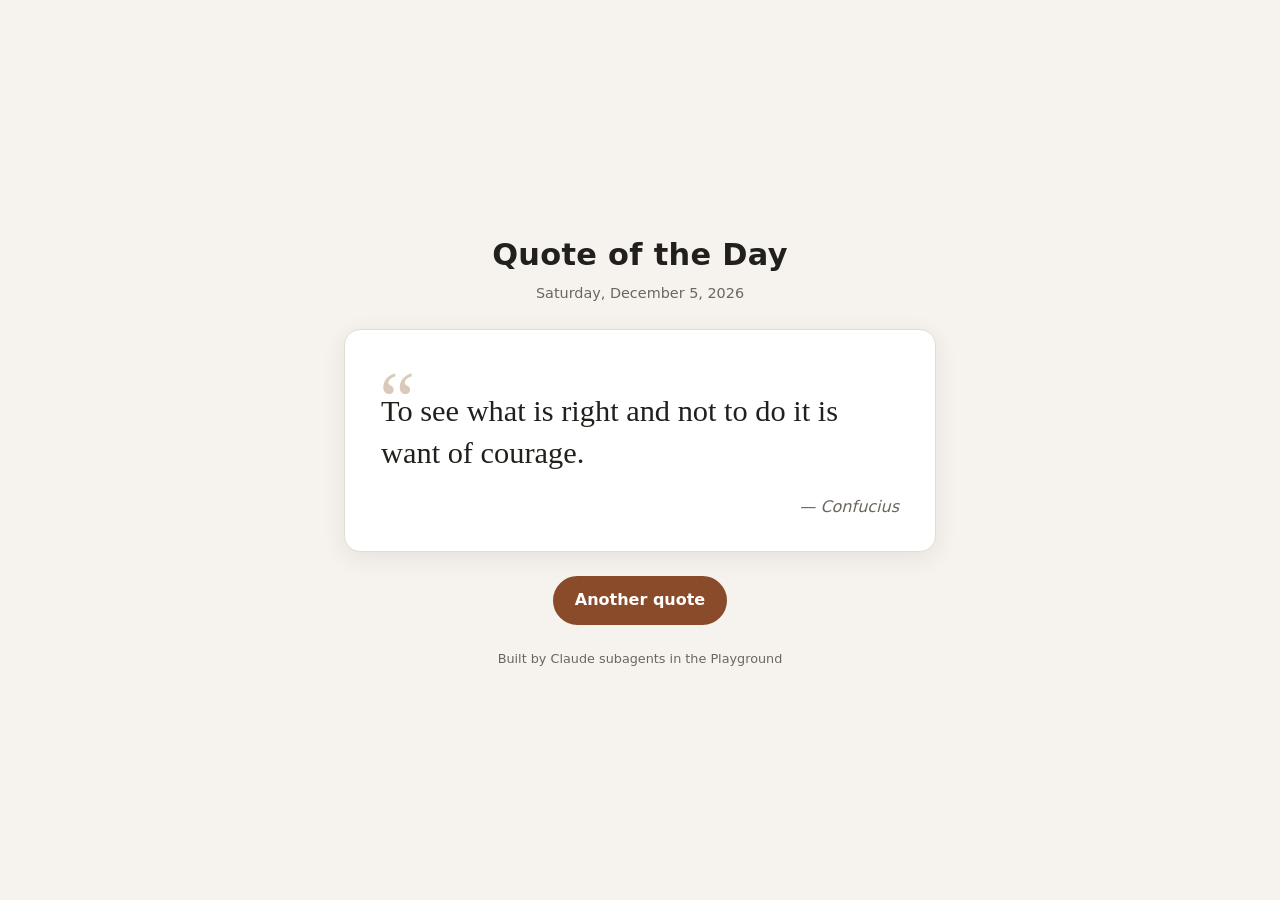
<file: quote-of-the-day/index.html>
<!DOCTYPE html>
<html lang="en">
<head>
  <meta charset="utf-8">
  <meta name="viewport" content="width=device-width, initial-scale=1">
  <title>Quote of the Day</title>
  <link rel="stylesheet" href="style.css">
</head>
<body>
  <main class="qotd">
    <header class="qotd__header">
      <h1 class="qotd__title">Quote of the Day</h1>
      <p class="qotd__date" id="qotd-date"></p>
    </header>

    <figure class="qotd__card" id="qotd-card" aria-live="polite" aria-atomic="true">
      <blockquote class="qotd__text" id="qotd-text"></blockquote>
      <figcaption class="qotd__author" id="qotd-author"></figcaption>
    </figure>

    <div class="qotd__actions">
      <button type="button" class="qotd__button" id="qotd-next">Another quote</button>
      <button type="button" class="qotd__button qotd__button--ghost" id="qotd-today" hidden>Back to today's</button>
    </div>

    <footer class="qotd__footer">Built by Claude subagents in the Playground</footer>
  </main>
  <script src="quotes.js"></script>
</body>
</html>
</file>
<file: quote-of-the-day/style.css>
:root {
  --bg: #f6f3ee;
  --surface: #ffffff;
  --text: #22201c;
  --muted: #6b665e;
  --border: #e2ddd3;
  --accent: #8a4b2a;
  --accent-hover: #6f3b20;
  --accent-contrast: #ffffff;
  --quote-mark: #d9c9b8;
  --shadow: 0 6px 24px rgba(40, 30, 20, 0.08);
  --focus: #1d5fd1;
}

@media (prefers-color-scheme: dark) {
  :root {
    --bg: #14130f;
    --surface: #1f1d18;
    --text: #efebe3;
    --muted: #a39d92;
    --border: #36322a;
    --accent: #e0a279;
    --accent-hover: #ebb690;
    --accent-contrast: #1a1209;
    --quote-mark: #4a4034;
    --shadow: 0 6px 24px rgba(0, 0, 0, 0.45);
    --focus: #8ab4ff;
  }
}

*,
*::before,
*::after {
  box-sizing: border-box;
}

[hidden] {
  display: none !important;
}

html {
  -webkit-text-size-adjust: 100%;
}

body {
  margin: 0;
  min-height: 100vh;
  background-color: var(--bg);
  color: var(--text);
  font-family: system-ui, -apple-system, "Segoe UI", Roboto, Helvetica, Arial, sans-serif;
  line-height: 1.5;
  overflow-x: hidden;
}

.qotd {
  max-width: 640px;
  min-height: 100vh;
  margin: 0 auto;
  padding: 2rem 1rem;
  display: flex;
  flex-direction: column;
  justify-content: center;
  gap: 1.5rem;
}

.qotd__header {
  text-align: center;
}

.qotd__title {
  margin: 0;
  font-size: clamp(1.4rem, 5vw, 1.9rem);
  font-weight: 700;
  letter-spacing: 0.01em;
}

.qotd__date {
  margin: 0.35rem 0 0;
  font-size: 0.9rem;
  color: var(--muted);
}

.qotd__card {
  position: relative;
  margin: 0;
  padding: 2rem 1.25rem 1.5rem;
  background-color: var(--surface);
  border: 1px solid var(--border);
  border-radius: 16px;
  box-shadow: var(--shadow);
}

.qotd__card.is-changing {
  animation: qotd-change 0.25s ease;
}

@keyframes qotd-change {
  from {
    opacity: 0;
    transform: translateY(8px);
  }
}

.qotd__text {
  position: relative;
  margin: 0;
  padding-top: 1.25rem;
  font-family: Georgia, "Iowan Old Style", "Palatino Linotype", Palatino, "Times New Roman", serif;
  font-size: clamp(1.25rem, 4.5vw, 1.9rem);
  line-height: 1.4;
  overflow-wrap: anywhere;
}

.qotd__text::before {
  content: "\201C";
  position: absolute;
  top: -0.35rem;
  left: -0.1rem;
  font-size: 4rem;
  line-height: 1;
  color: var(--quote-mark);
  pointer-events: none;
}

.qotd__author {
  margin: 1.25rem 0 0;
  text-align: right;
  font-size: 1rem;
  font-style: italic;
  color: var(--muted);
}

.qotd__actions {
  display: flex;
  flex-wrap: wrap;
  justify-content: center;
  gap: 0.75rem;
}

.qotd__button {
  appearance: none;
  padding: 0.65rem 1.25rem;
  font: inherit;
  font-weight: 600;
  color: var(--accent-contrast);
  background-color: var(--accent);
  border: 2px solid var(--accent);
  border-radius: 999px;
  cursor: pointer;
  transition: background-color 0.15s ease, border-color 0.15s ease, color 0.15s ease;
}

.qotd__button:hover {
  background-color: var(--accent-hover);
  border-color: var(--accent-hover);
}

.qotd__button:focus-visible {
  outline: 3px solid var(--focus);
  outline-offset: 3px;
}

.qotd__button--ghost {
  color: var(--accent);
  background-color: transparent;
}

.qotd__button--ghost:hover {
  color: var(--accent-contrast);
}

.qotd__footer {
  text-align: center;
  font-size: 0.8rem;
  color: var(--muted);
}

@media (min-width: 600px) {
  .qotd {
    padding: 3rem 1.5rem;
  }

  .qotd__card {
    padding: 2.5rem 2.25rem 2rem;
  }

  .qotd__text::before {
    font-size: 5rem;
    top: -0.6rem;
  }
}

@media (prefers-reduced-motion: reduce) {
  .qotd__card,
  .qotd__button {
    transition: none;
  }

  .qotd__card.is-changing {
    animation: qotd-fade 0.15s linear;
  }
}

@keyframes qotd-fade {
  from {
    opacity: 0;
  }
}
</file>
